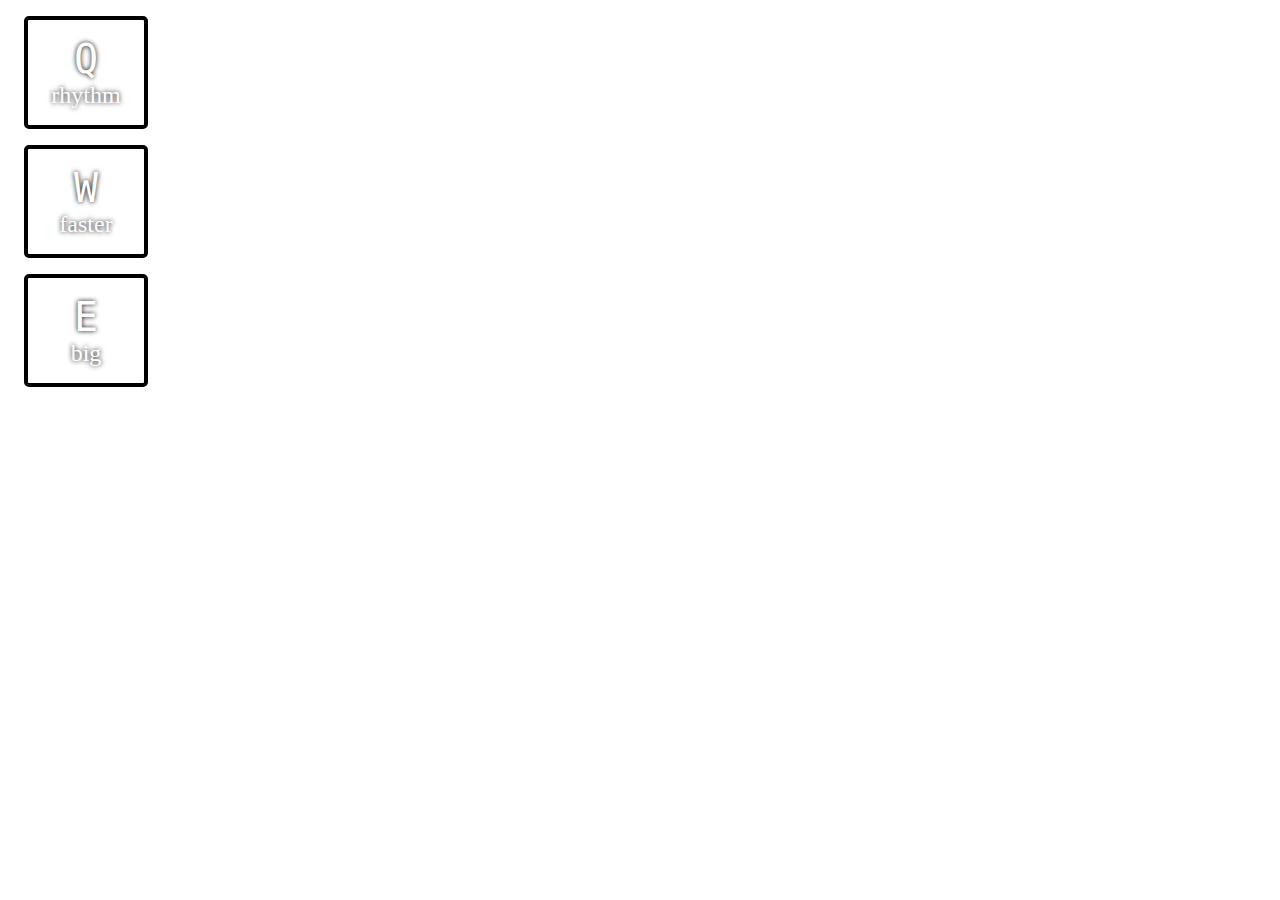
<file: javascript-30-courses/01_JavaScript_Drum_Kit/index.html>
<!DOCTYPE html>
<html lang="en">
    <head>
        <meta charset="UTF-8">
        <meta name="viewport" content="width=device-width, initial-scale=1.0">
        <title>Document</title>
        <meta name='viewport' content='width=device-width, initial-scale=1'>
        <link rel='stylesheet' type='text/css' media='screen' href='style.css'>
    </head>

    <body>
        <div class="keys">
            <div data-key="81" class="key">
                <kbd>Q</kbd>
                <span class="sound">rhythm</span>
            </div>
            <div data-key="87" class="key">
                <kbd>W</kbd>
                <span class="sound">faster</span>
            </div>
            <div data-key="69" class="key">
                <kbd>E</kbd>
                <span class="sound">big</span>
            </div>
        </div>

        <audio data-key="81" src="sounds/rhythm.wav"></audio>
        <audio data-key="87" src="sounds/faster_yes.wav"></audio>
        <audio data-key="69" src="sounds/big_chungus.wav"></audio>

        <script src="main.js"></script>
    </body>
</html>
</file>
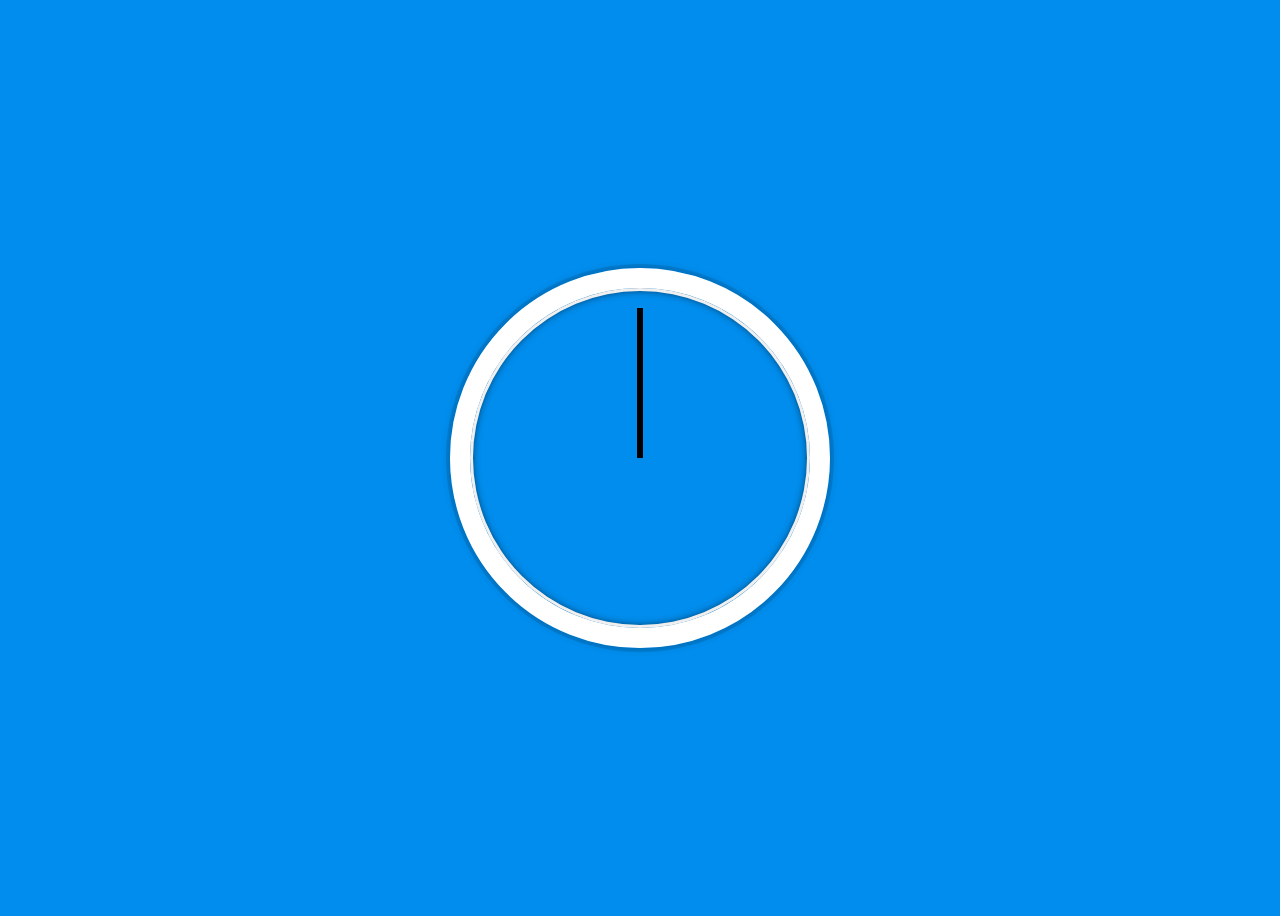
<file: javascript-30-courses/02_CSS_JS_Clock/index.html>
<!DOCTYPE html>
<html lang="en">
    <head>
        <meta charset="UTF-8">
        <meta name="viewport" content="width=device-width, initial-scale=1.0">
        <title>Document</title>
        <meta name='viewport' content='width=device-width, initial-scale=1'>
        <link rel='stylesheet' type='text/css' media='screen' href='style.css'>
    </head>

    <body>
        <div class="clock">
            <div class="clock-face">
                <div class="hand hour-hand"></div>
                <div class="hand min-hand"></div>
                <div class="hand second-hand"></div>
            </div>
        </div>
        <script src="main.js"></script>
    </body>
</html>
</file>
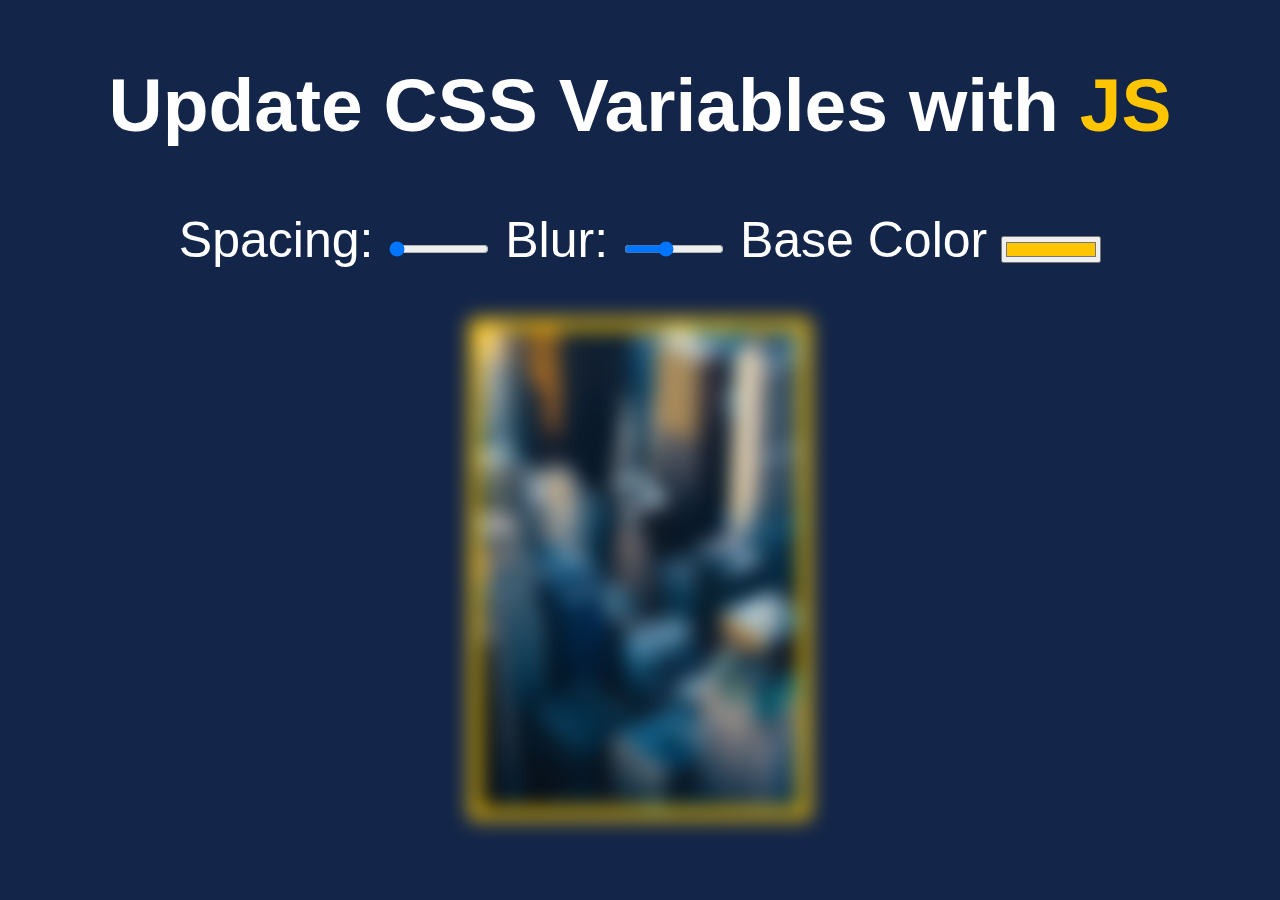
<file: javascript-30-courses/03_Playing_with_CSS_Variables_and_JS/index.html>
<!DOCTYPE html>
<html lang="en">
    <head>
        <meta charset="UTF-8">
        <meta name="viewport" content="width=device-width, initial-scale=1.0">
        <title>Document</title>
        <meta name='viewport' content='width=device-width, initial-scale=1'>
        <link rel='stylesheet' type='text/css' media='screen' href='style.css'>
    </head>

    <body>
        <h2>Update CSS Variables with <span class="h1">JS</span></h2>
        <div class="controls">
            <label for="spacing">Spacing:</label>
            <input type="range" name="spacing" min="10" max="200" value="10" data-sizing="px">

            <label for="blur">Blur:</label>
            <input type="range" name="blur" min="0" max="25" value="10" data-sizing="px">

            <label for="base">Base Color</label>
            <input type="color" name="base" value="#ffc600">
        </div>
        <img src="images/photo-of-cityscape.jpg">

        <script src="main.js"></script>
    </body>
</html>
</file>
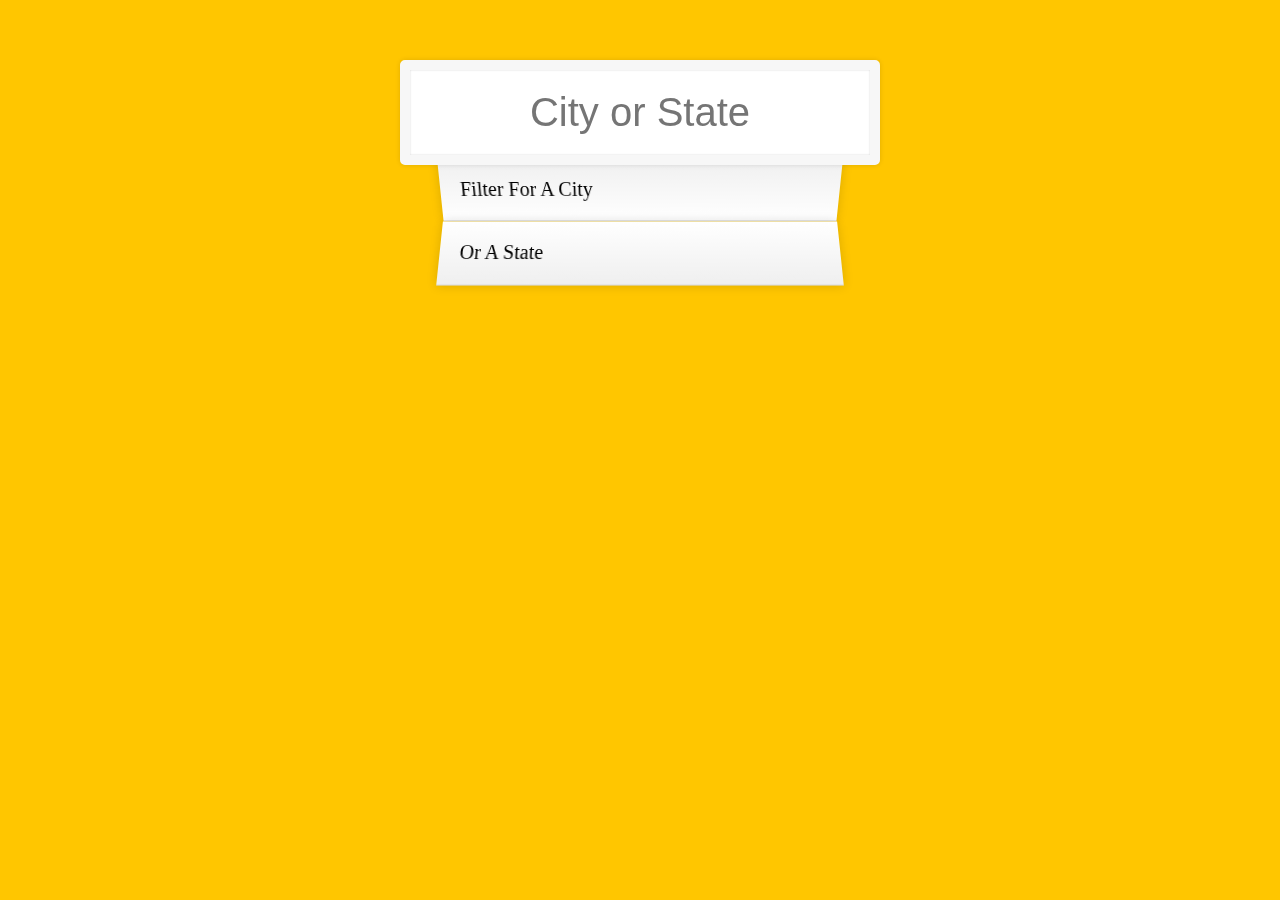
<file: javascript-30-courses/06_Ajax_Type_Ahead/index.html>
<!DOCTYPE html>
<html lang="en">
    <head>
        <meta charset="UTF-8">
        <meta name="viewport" content="width=device-width, initial-scale=1.0">
        <title>Document</title>
        <meta name='viewport' content='width=device-width, initial-scale=1'>
        <link rel='stylesheet' type='text/css' media='screen' href='style.css'>
    </head>

    <body>
        <form class="search-form">
            <input type="text" class="search" placeholder="City or State">
            <ul class="suggestions">
              <li>Filter for a city</li>
              <li>or a state</li>
            </ul>
          </form>
        <script src="main.js"></script>
    </body>
</html>
</file>
<file: javascript-30-courses/01_JavaScript_Drum_Kit/style.css>
.key{
    border: 4px solid black;
    border-radius: 5px;
    margin: 1rem;
    font-size: 1.5rem;
    padding: 1rem .5rem;
    transition: all .07s;
    width: 100px;
    text-align: center;
    color: white;
    background: rgba(0,0,0,0,4);
    text-shadow: 0 0 5px black;
}

.playing{
    transform: scale(1.1);
    border-color: #ffc600;
    box-shadow: 0 0 10px #ffc600;
}

kbd{
    display: block;
    font-size: 40px
}
</file>
<file: javascript-30-courses/02_CSS_JS_Clock/style.css>
html {
    background: #018DED;
    background-size: cover;
    font-family: 'helvetica neue';
    text-align: center;
    font-size: 10px;
}

body {
    font-size: 2rem;
    display: flex;
    flex: 1;
    min-height: 100vh;
    align-items: center;
}

.clock {
    width: 30rem;
    height: 30rem;
    border: 20px solid white;
    border-radius: 50%;
    margin: 50px auto;
    position: relative;
    padding: 2rem;
    box-shadow: 
        0 0 0px 4px rgba(0, 0, 0, 0.1),
        inset 0 0 0 3px #EFEFEF,
        inset 0 0 10px black,
        0 0 10px rgba(0, 0, 0, 0.2);
}

.clock-face {
    position: relative;
    width: 100%;
    height: 100%;
    transform: translateY(-3px);
}

.hand {
    width: 50%;
    height: 6px;
    background: black;
    position: absolute;
    top: 50%;
    transform-origin: 100%;
    transform: rotate(90deg);
    transition: all 0.05s;
    transition-timing-function: cubic-bezier(0.1, 2.7, 0.58, 1);
}
</file>
<file: javascript-30-courses/03_Playing_with_CSS_Variables_and_JS/style.css>
:root {
    --spacing: 10px;
    --blur: 10px;
    --base: #ffc600;
}

img {
    padding: var(--spacing);
    filter: blur(var(--blur));
    background: var(--base);
    max-width: 50%;
    max-height: 30rem;
}

.h1 {
    color: var(--base);
}

body {
    text-align: center;
}

body {
    background: #132549;
    color: white;
    font-family: 'helvetica neue', sans-serif;
    font-weight: 100;
    font-size: 50px;
}

.controls {
    margin-bottom: 50px;
}

input {
    width: 100px;
}
</file>
<file: javascript-30-courses/06_Ajax_Type_Ahead/style.css>
html {
  box-sizing: border-box;
  background: #ffc600;
  font-family: 'helvetica neue';
  font-size: 20px;
  font-weight: 200;
}

*, *:before, *:after {
  box-sizing: inherit;
}

input {
  width: 100%;
  padding: 20px;
}

.search-form {
  max-width: 400px;
  margin: 50px auto;
}

input.search {
  margin: 0;
  text-align: center;
  outline: 0;
  border: 10px solid #F7F7F7;
  width: 120%;
  left: -10%;
  position: relative;
  top: 10px;
  z-index: 2;
  border-radius: 5px;
  font-size: 40px;
  box-shadow: 0 0 5px rgba(0, 0, 0, 0.12), inset 0 0 2px rgba(0, 0, 0, 0.19);
}

.suggestions {
  margin: 0;
  padding: 0;
  position: relative;
}

.suggestions li {
  background: white;
  list-style: none;
  border-bottom: 1px solid #D8D8D8;
  box-shadow: 0 0 10px rgba(0, 0, 0, 0.14);
  margin: 0;
  padding: 20px;
  transition: background 0.2s;
  display: flex;
  justify-content: space-between;
  text-transform: capitalize;
}

.suggestions li:nth-child(even) {
  transform: perspective(100px) rotateX(3deg) translateY(2px) scale(1.001);
  background: linear-gradient(to bottom, #ffffff 0%, #EFEFEF 100%);
}

.suggestions li:nth-child(odd) {
  transform: perspective(100px) rotateX(-3deg) translateY(3px);
  background: linear-gradient(to top, #ffffff 0%, #EFEFEF 100%);
}

span.population {
  font-size: 15px;
}

.hl {
  background: #ffc600;
}
</file>
